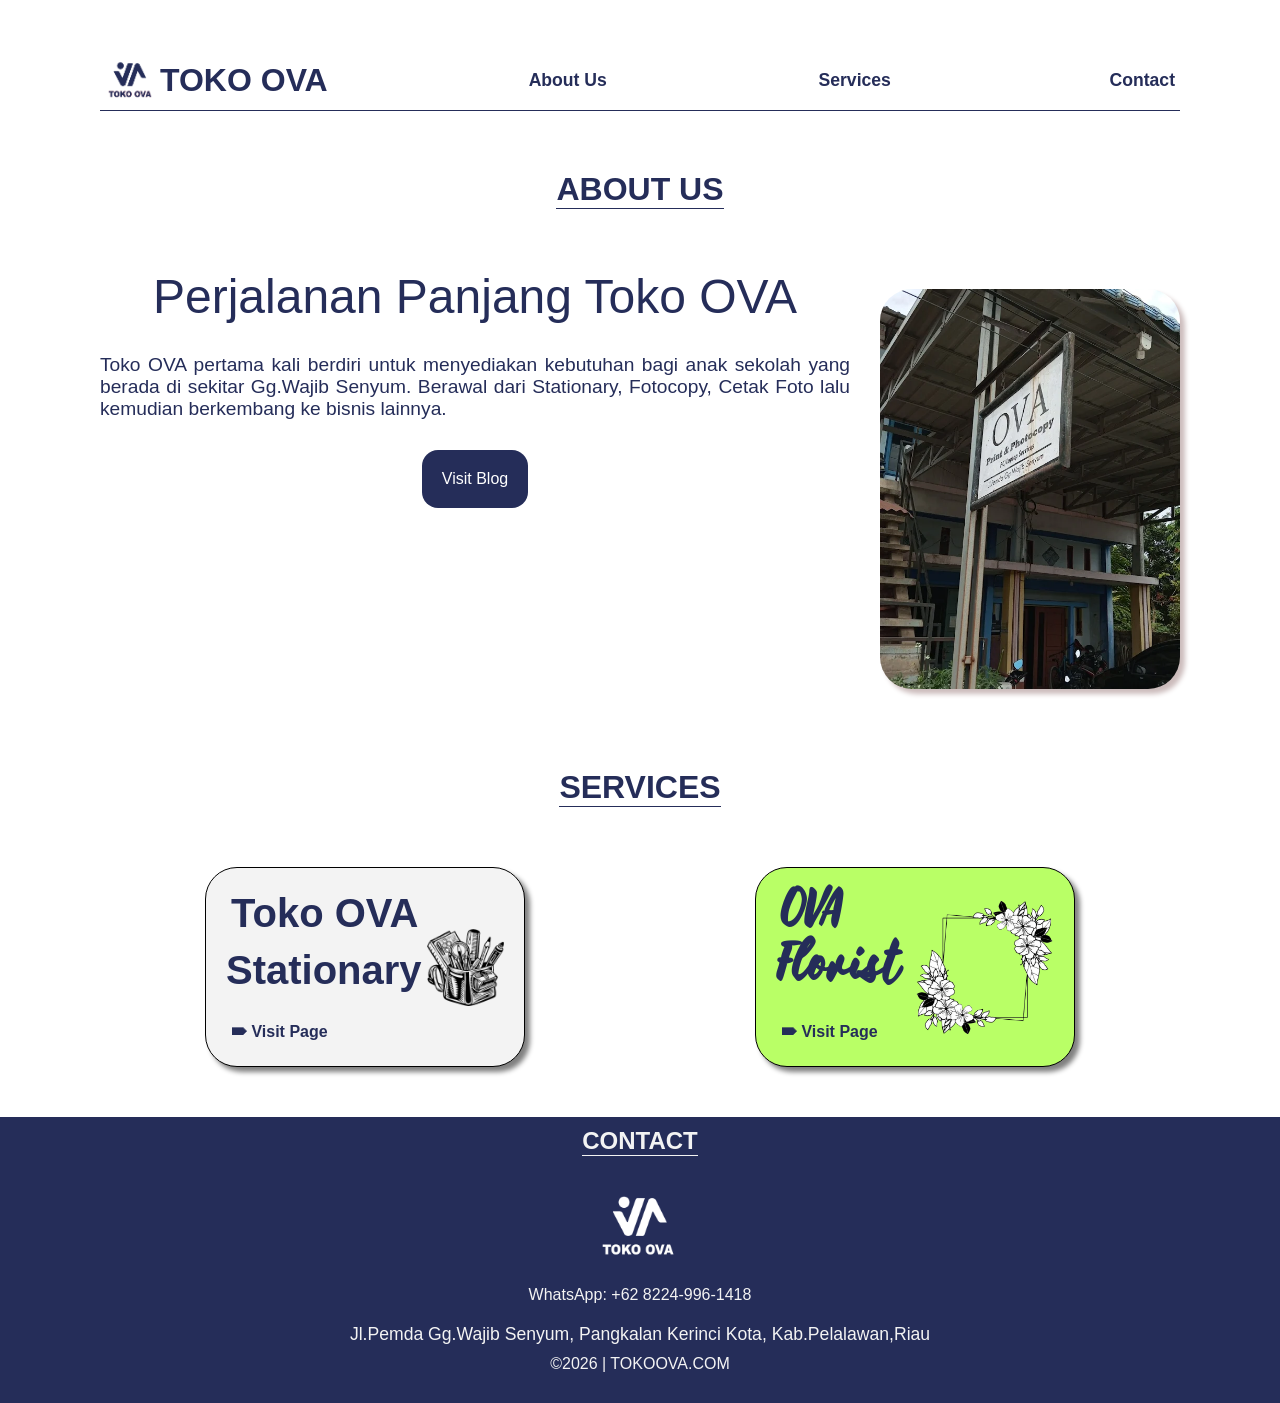
<file: index.html>
<!DOCTYPE html>
<html lang="en">
<head>
    <meta charset="UTF-8">
    <meta name="viewport" content="width=device-width, initial-scale=1.0">
    <title>TOKO OVA</title>
    <link rel="stylesheet" href="style.css">
    <link rel="shortcut icon" href="img/Logo OVA.png" type="image/x-icon">
</head>
<body>
    <div class="container">
        <div class="nav-bar">
            <a href="https://tokoova.com/">
                <div class="logo">
                <div class="pic"></div>
                <div class="text">TOKO OVA</div>
            </div>
            </a>
            <ul>
                <li>
                    <a href="#about-us">About Us</a>
                </li>
                <li>
                    <a href="#services">Services</a>
                </li>
                <li>
                    <a href="#contact">Contact</a>
                </li>
            </ul>
        </div>
        <h1 class="section" id="about-us">ABOUT US</h1>
        <header>
            
           <div class="company-profile">
            <h1>Perjalanan Panjang Toko OVA</h1>
            <p>Toko OVA pertama kali berdiri untuk menyediakan kebutuhan bagi anak sekolah yang berada di sekitar Gg.Wajib Senyum. Berawal dari Stationary, Fotocopy, Cetak Foto lalu kemudian berkembang ke bisnis lainnya.</p>
            <a href="blog.html">
                <button>Visit Blog</button>
            </a>
            
           </div> 
           <div class="shop-img"></div>
        </header>
        <h1 class="section" id="services">SERVICES</h1>
        <section class="services">
            <div class="box stationary">
                <div class="detail">
                    <div class="title"><span>Toko OVA Stationary</span></div>
                    <a href="toko-ova.html">
                        &#129078
                        Visit Page</a>
                </div>
                <div class="img-support"></div>
            </div>
            <div class="box florist">
                <div class="detail">
                    <div class="title"><span>OVA Florist</span></div>
                    <a href="https://florist.tokoova.com/">
                        &#129078
                        Visit Page</a>
                </div>
                <div class="img-support"></div>
            </div>
        </section>
        
        
    </div>
    <section class="contact" id="contact">
            <h1 class="section">CONTACT</h1>
            <div class="logo"></div>
            <div class="phone">WhatsApp: +62 8224-996-1418</div>
            <div class="email"></div>
            <div class="address">Jl.Pemda Gg.Wajib Senyum, Pangkalan Kerinci Kota, Kab.Pelalawan,Riau</div>
            <div class="copyright">
                <a href="https://tokoova.com/">
                    ©2026 | TOKOOVA.COM
                </a>
            </div>
        </section>
</body>
</html>
</file>
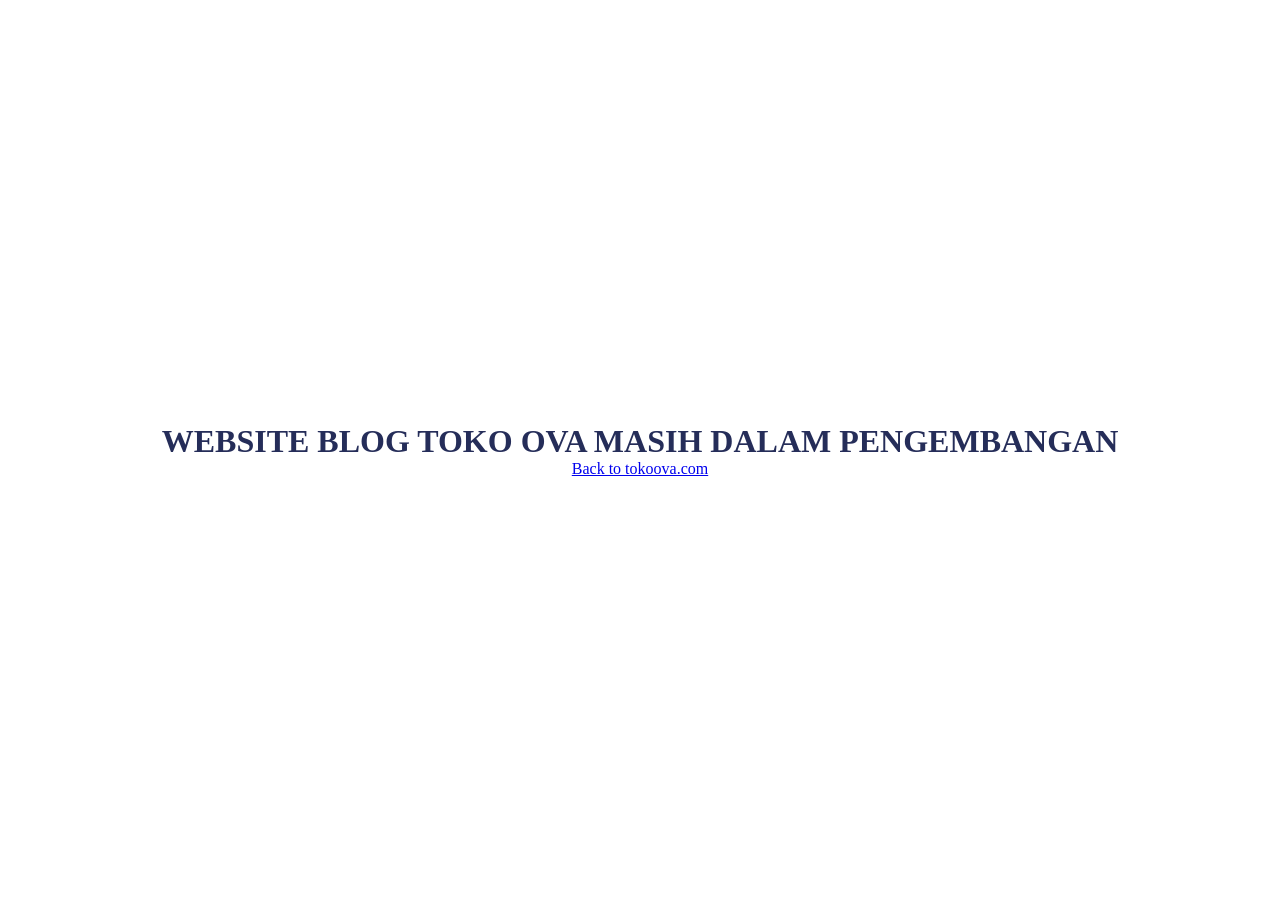
<file: blog.html>
<!DOCTYPE html>
<html lang="en">
<head>
    <meta charset="UTF-8">
    <meta name="viewport" content="width=device-width, initial-scale=1.0">
    <title>OVA STATIONARY</title>
    <link rel="shortcut icon" href="img/Logo OVA Transparent.png" type="image/x-icon">
    <style>
        *{
            margin: 0;
            padding: 0;
        }
        body{
            
            color: #252d59;
            display: flex;
            flex-direction: column;
            text-align: center;
            width: 100vw;
            height: 100vh;
            align-items: center;
            justify-content: center;
        }
    </style>
</head>
<body>
    <h1>WEBSITE BLOG TOKO OVA MASIH DALAM PENGEMBANGAN</h1>
    <a href="https://tokoova.com/">Back to tokoova.com</a>
</body>
</html>
</file>
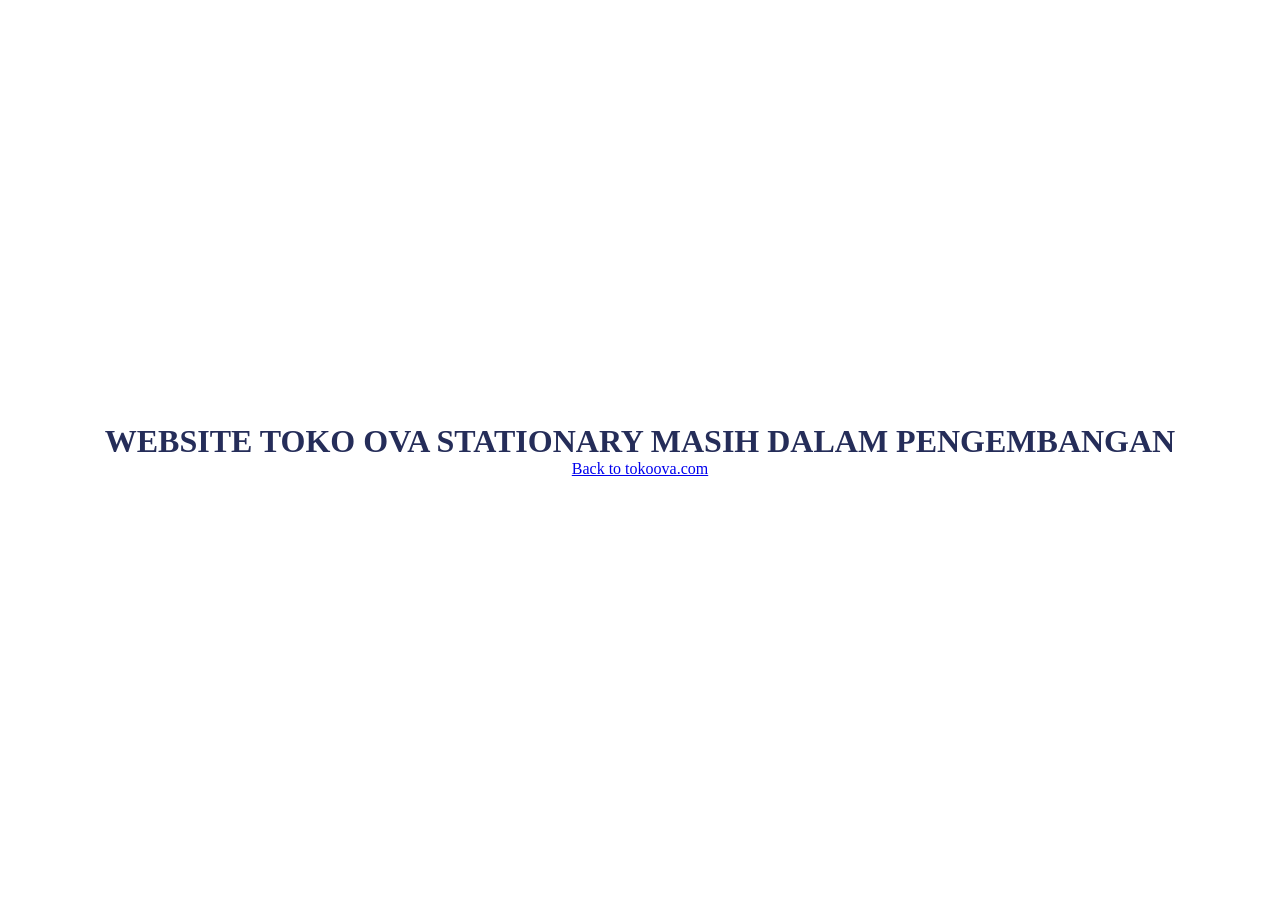
<file: toko-ova.html>
<!DOCTYPE html>
<html lang="en">
<head>
    <meta charset="UTF-8">
    <meta name="viewport" content="width=device-width, initial-scale=1.0">
    <title>OVA STATIONARY</title>
    <link rel="shortcut icon" href="img/Logo OVA Transparent.png" type="image/x-icon">
    <style>
        *{
            margin: 0;
            padding: 0;
        }
        body{
            
            color:#252d59 ;
            display: flex;
            flex-direction: column;
            text-align: center;
            width: 100vw;
            height: 100vh;
            align-items: center;
            justify-content: center;
        }
    </style>
</head>
<body>
    <h1>WEBSITE TOKO OVA STATIONARY MASIH DALAM PENGEMBANGAN</h1>
    <a href="https://tokoova.com/">Back to tokoova.com</a>
</body>
</html>
</file>
<file: style.css>
*{
    margin: 0;
    padding: 0;
}

@font-face {
    font-family: florist;
    src: url(font/The\ Florist\ Handwriting.ttf);
}
body{
    display: flex;
    flex-direction: column;
    width: 100vw;
    height: 100vh;
    overflow-x: hidden;
}

.container{
    width: 100%;
    /* background-color: aquamarine; */
    display: flex;
    flex-direction: column;
    justify-content: center;
    padding: 20px 20px;
    box-sizing: border-box;
    color: #252d59;
    
    
}

.navbar,header,section{
    min-width: 400px;
    box-sizing: border-box;
}

.nav-bar{
    width: 100%;
    /* background-color: #252d59; */
    
    display: flex;
    justify-content: space-between;
    font-family: 'Segoe UI', Tahoma, Geneva, Verdana, sans-serif;
    min-width: 320px;
    /* background-color: #252d59; */
    margin: 30px auto;
    max-width: 1080px;
    border-bottom: #252d59 1px solid;
    
}

.nav-bar .logo{
    display: flex;
    align-items: center;
 
}

.nav-bar .logo .pic{
    width: 60px;
    height: 60px;
    background-image: url(img/Logo\ OVA\ Transparent.png);
    background-size: contain;
    background-repeat: no-repeat;
}


.nav-bar a{
    font-family: Arial, Helvetica, sans-serif;
    font-size: 2rem;
    font-weight: 700;
    text-decoration: none;
    color: #252d59;
}

.nav-bar ul{
    list-style-type: none;
    display: flex;
    flex: 1;
    justify-content:space-evenly;
    align-items: center;
    /* background-color: #b9ff66; */
}
.nav-bar ul li{
    text-align: center;
    flex: 1;
    display: flex;
    justify-content: flex-end;
    
}

.nav-bar  ul a{
    text-decoration: none;
    color: #252d59;
    font-size: 1.1rem;
    width: fit-content;
    padding: 5px;
}

.nav-bar  ul a:hover{
    border-bottom: #252d59 solid 2px;
    
    box-sizing: border-box;
}

h1.section{
    text-align: center;
    margin: 30px auto;
    border-bottom: #252d59 solid 1px;
    width: fit-content;
    font-family: 'Segoe UI', Tahoma, Geneva, Verdana, sans-serif;
    box-sizing: border-box;
}
header{
    font-family: 'Segoe UI', Tahoma, Geneva, Verdana, sans-serif;
    display: flex;
    justify-content: space-between;
    margin-bottom: 30px;
    box-sizing: border-box;
    margin: 30px auto;
    max-width: 1080px;
    flex-wrap: wrap;
    
}
header h1{
    font-weight: 500;
    font-size: 3rem;
    text-align: left;
}

header p{
    margin-top: 30px;
    font-size: 1.2rem;
    margin-bottom: 30px;
}

header button{
    padding: 20px;
    background-color: #252d59;
    color: white;
    font-family: 'Segoe UI', Tahoma, Geneva, Verdana, sans-serif;
    font-size: 1rem;
    border: none;
    border-radius: 1rem;
    cursor: pointer;
    width: fit-content;
}



header .company-profile{
   flex: 1;
    padding-right: 30px;
    box-sizing: border-box;
    text-align: justify;
    display: flex;
    flex-direction: column;
    justify-content: flex-start;
    align-items: center;
    
}

header .shop-img{
    background-image: url(img/toko.webp);
    border-radius: 2rem;
    box-shadow:5px 5px 5px rgb(204, 188, 188) ;
    
    background-size: cover;
    background-repeat: no-repeat;
    background-color: black;
    background-position: center;
    aspect-ratio: 3/4;
    width: 300px;
    margin: 20px auto;
    
    
}

.services{
    display: flex;
    flex-wrap: wrap;
    align-items: center;
    gap:20px;
    font-family: 'Segoe UI', Tahoma, Geneva, Verdana, sans-serif;
    box-sizing: border-box;
    /* background-color: #252d59; */
    margin: 30px auto;
    max-width: 1080px;
    width: 100%;
    
}

.services .box{
    max-width: 320px;
    height: 200px;
    border: 1px black solid;
    margin: 0px auto;
    padding: 20px;
    box-sizing: border-box;
    display: flex;
    border-radius: 2rem;
    box-shadow: 5px 5px 5px gray;
    flex: 1;
}

.services .box.stationary{
    background-color: #f3f3f3;
}
.services .box.stationary .title span{
  /* background-color:#b9ff66; */
  font-size: 2.5rem;
}

.services .box.florist .title span{
  /* background-color:#f3f3f3; */
    font-family: florist;
    font-size: 4rem;
}

.services .box.florist{
    background-color: #b9ff66;
}

.services .box .detail{
    display: flex;
    flex-direction: column;
    justify-content: space-between;
    flex: 1;
}

.services .box .detail .title{
    font-size: 1.4rem;
    font-weight: 600;
    line-height: 50px;
    box-sizing: content-box;
}

.services .box .detail .title span{
    padding: 5px;
    border-radius: 10px;
}

.services .box .detail a{
    text-decoration: none;
    font-size: 1rem;
    font-weight: 600;
    color: #252d59;
    display: flex;
    align-items: center;
    width: fit-content;
    padding: 5px;
}

.services .box .detail a:hover{
    border-bottom: 2px solid #252d59;
   
}





.services .box .img-support{
    flex: 1;
    
    background-size: contain;
    background-repeat: no-repeat;
    background-position: center;

}

.services .box.stationary .img-support{
 background-image: url(img/stationary.png);
}

.services .box.florist .img-support{
 background-image: url(img/florist.png);
}


.contact h1.section{
    color: #f3f3f3;
    margin-top: 10px;
    border-bottom: #f3f3f3 solid 1px;
    margin-bottom: 10px;
}
.contact{
    background-color: #252d59;
    width: 100%;
    display: flex;
    flex-direction: column;
    align-items: center;
    padding-bottom: 30px;
    font-family: 'Segoe UI', Tahoma, Geneva, Verdana, sans-serif;
    gap: 10px;
    color: #f3f3f3;
    text-align: center;
}

.contact .logo{
    width: 100px;
    height: 100px;
    background-image: url(img/Logo\ OVA.png);
    background-size: contain;
}

.contact .address{
    font-size: 1.1rem;
}

.contact .copyright a{
    text-decoration: none;
    color: #f3f3f3;
}
</file>
